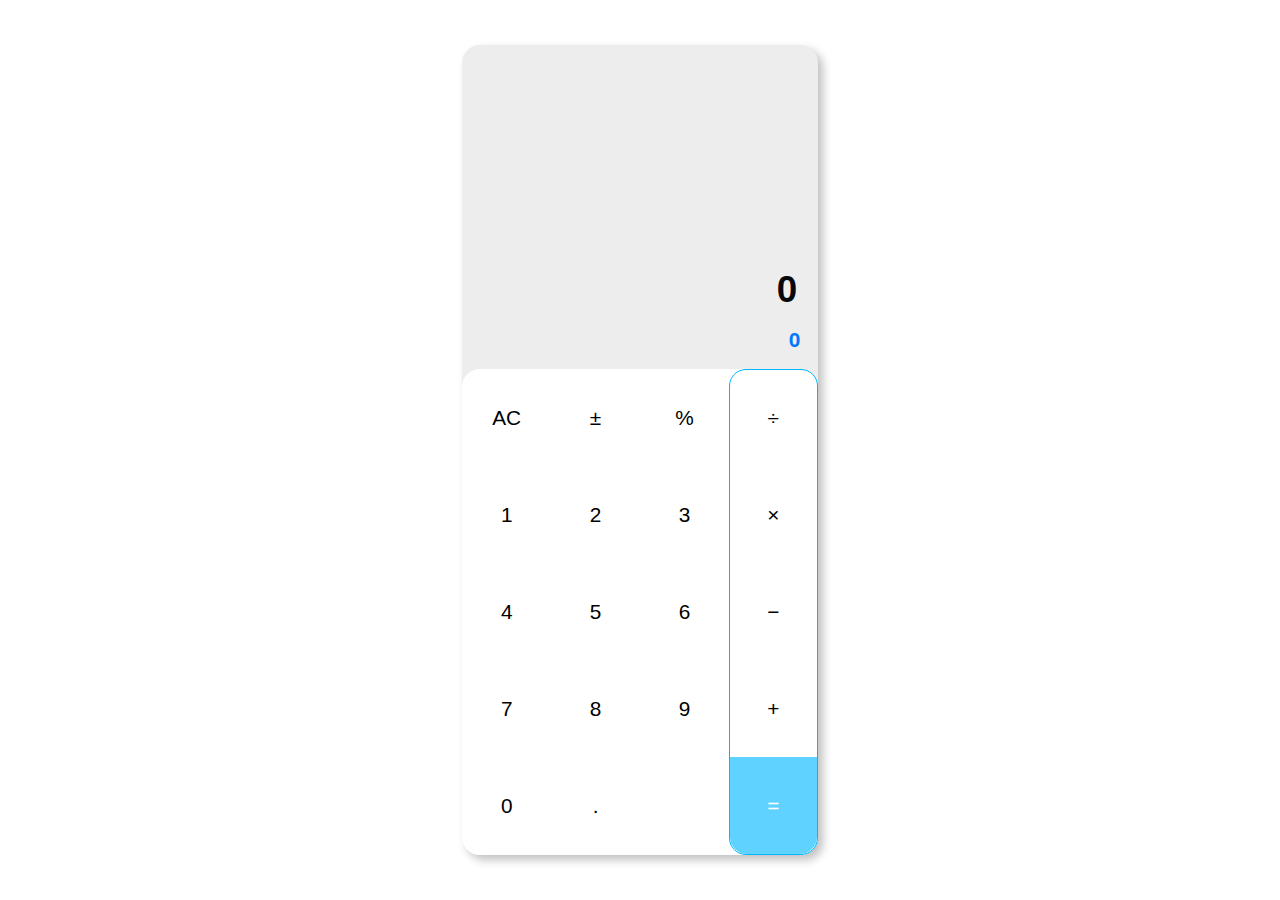
<file: index.html>
<!-- 

    Developed and mantained by kevin Brian
    Design by Kevin
    contact : 
    email : realkevinbrian@gmail.com
    whatsapp : +258 85 5874201

 -->


<!DOCTYPE html>
<html lang="en">
<head>
    <meta charset="UTF-8">
    <meta http-equiv="X-UA-Compatible" content="IE=edge">
    <meta name="viewport" content="width=device-width, initial-scale=1.0">
    <title>Calculator App</title>
    <link rel="stylesheet" href="assets/css/style.css">
    <link rel="stylesheet" href="https://cdnjs.cloudflare.com/ajax/libs/font-awesome/5.15.3/css/all.min.css" integrity="sha512-iBBXm8fW90+nuLcSKlbmrPcLa0OT92xO1BIsZ+ywDWZCvqsWgccV3gFoRBv0z+8dLJgyAHIhR35VZc2oM/gI1w==" crossorigin="anonymous" referrerpolicy="no-referrer" />
</head>
<body>

    <div class="appContainer">

        <div class="topContainer">

            <div class="resultContainer">

                <div class="result">
                    <span id="displayResult">0</span>
                </div>
    
                <div class="live">
                    <span id="liveResult">0</span>
                </div>
            </div>
            
        </div>

        <div class="numericContainer">

            <div class="numContainer">

                <div class="top">
                    <button data-action="clear">AC</button>
                    <button data-action="minusAdd">&PlusMinus;</button>
                    <button data-action="percentage">&percnt;</button>
                </div>

                <div class="center">
                    <button class="numPads">1</button>
                    <button class="numPads">2</button>
                    <button class="numPads">3</button>
                    <button class="numPads">4</button>
                    <button class="numPads">5</button>
                    <button class="numPads">6</button>
                    <button class="numPads">7</button>
                    <button class="numPads">8</button>
                    <button class="numPads">9</button>
                    <button class="numPads">0</button>
                    <button data-action="decimal">.</button>
                </div>

                <div class="rightSide">
                    <button data-action="divide">&divide;</button>
                    <button data-action="multiply">&times;</button>
                    <button data-action="minus">&minus;</button>
                    <button data-action="add">&plus;</button>
                    <button data-action="equal">&equals;</button>
                </div>



            </div>
        </div>
    </div>
    
    <script type="module" src="assets/script/app.js"></script>
</body>
</html>
</file>
<file: assets/css/style.css>
@import url("./devices.css");




html,
body{
    height: 100%;

    margin: 0px;
    padding: 0px;

}

button{
    border: 0px transparent;
    width: 90%;
    height: 90%;
    background-color: transparent;
    transition: background-color 0.5s linear;
    border-radius: 2px;
}

button:hover{
    background-color: rgb(0, 153, 255);
    
}


.appContainer{
    display: grid;
    grid-template-columns: 1fr;
    grid-template-rows: 40% 60%;
    border-radius: 17px;
    border-radius: 18px;
    background: #ededed;
    box-shadow:  5px 5px 10px #c0c0c0,
                -5px -5px 10px #ffffff;
                

}



/**
 *
 * top container
 *
 */


.topContainer{
    display: flex;
    flex-direction: column;
    justify-content: flex-end;
    
}




.resultContainer{
    grid-template-columns: 1fr;
    display: flex;
    flex-direction: column;
    align-items: flex-end;   
    justify-content: flex-end;
    height: 60%; 
    padding: 3%;
    height: 100%;
    
    
    
}

.result{
    padding: 3%;
    
}

.result>span{
    color: var(--main--textColor);
    font-family: Arial, Helvetica, sans-serif;
    font-weight: 600;
    font-size: 2.3em;
}

.live{
    padding: 2%;
    
}
.live>span{
    
    font-size: 0.8em;
    font-family: Arial, Helvetica, sans-serif;
    font-weight: 600;
    color: var(--main--bgColor);

    
}

#liveResult{
    color: rgb(0, 119, 255);
    font-size: 1.3rem;
}



/**
 *
 * numeric Container
 *
 */





.numericContainer{
  
    display: flex;
    flex-direction: column;
    border-radius: 17px;
    border-radius: 18px;
    background: #ffffff;
    


}

.numContainer{
    
    display: grid;
    grid-template-columns: 1fr 2fr 1fr;
    flex: auto;
    grid-template-areas: 
    "top top side"
    "center center side" 
    "center center side"   
    ;
    grid-template-rows: 20% auto 10%;
}

.active{
    background-color: rgb(0, 153, 255);
}



/**
 *
 * top section
 *
 */


.top{
    grid-area: top;
    display: grid;
    grid-template-columns: repeat(3,1fr);
    align-items: center;
    justify-content: center;
    align-content: center;
    justify-items: center;
    
}




/**
 *
 * center section
 *
 */



.center{
    grid-area: center;
    display: grid;
    grid-template-columns: repeat(3,1fr);
    align-items: center;
    justify-content: center;
    justify-items: center;

}

.center>button{
    font-weight: 400;
    font-family: Arial, Helvetica, sans-serif;
    
}



/**
 *
 * side section
 *
 */



.rightSide{
    grid-area:side;
    display: grid;
    grid-template-columns: 1fr;
    align-items: center;
    justify-items: center;
    border: 1px solid rgb(0, 183, 255);
    border-radius: 17px;
    background: #ffffff;}

.rightSide>button:hover:nth-last-child(1){
    background-color: rgb(3, 90, 124);

}

.rightSide>button:nth-last-child(1){
    background-color:rgba(0, 183, 255, 0.623);
    color: white!important;
    width:100%;
    height: 100%;
    border-radius: 0px 0px 17px 17px;
    
    
    
    
    
    
}

button{
    font-size: 1.3rem;
    margin: 15px;
}
</file>
